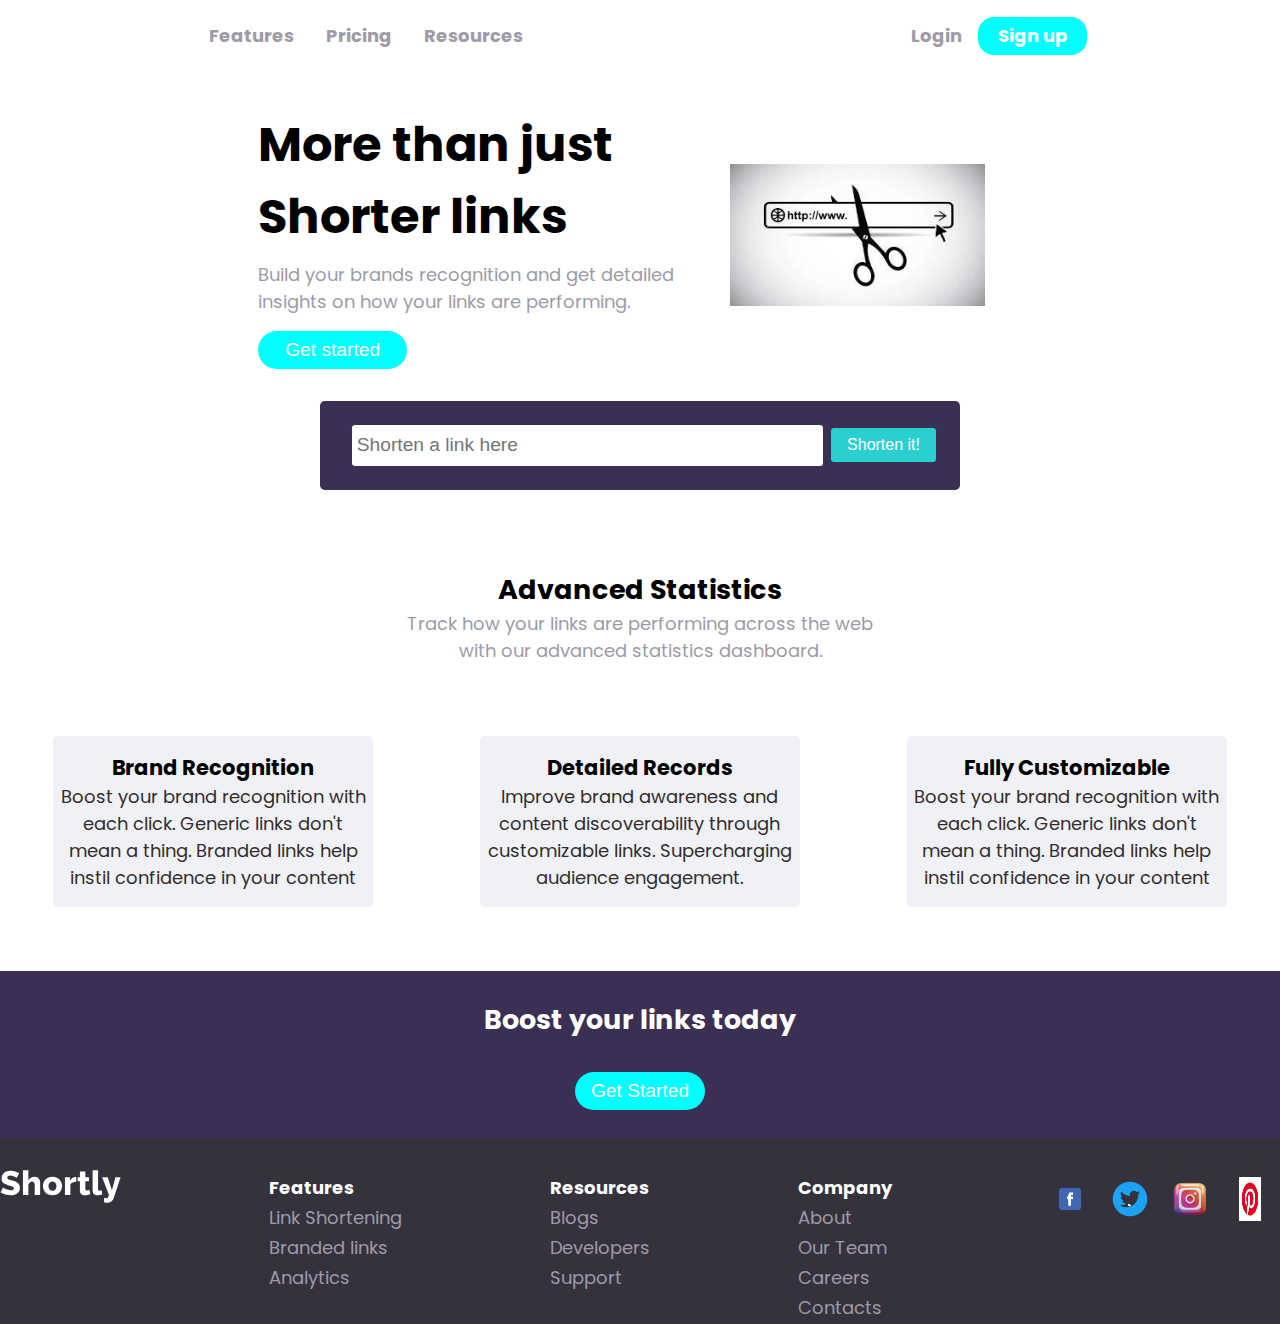
<file: url shortener/index.html>
<!DOCTYPE html>
<html lang="en">
  <head>
    <meta charset="UTF-8"/>
    <meta name="viewport" content="width=device-width, initial-scale=1.0"/>
    <!-- Primary Meta Tags -->
<title>Link shortener</title>
<meta name="title" content="Link shortening">
<meta name="description" content="just a click to shorten your URL">

<!-- Open Graph / Facebook -->
<meta property="og:type" content="website">
<meta property="og:url" content="https://link-shorten.netlify.app/">
<meta property="og:title" content="Link shortening">
<meta property="og:description" content="just a click to shorten your URL">

<!-- Twitter -->
<meta property="twitter:card" content="summary_large_image">
<meta property="twitter:url" content="https://link-shorten.netlify.app/">
<meta property="twitter:title" content="Link shortening">

    <link
      rel="icon"
      type="image/png"
      sizes="32x32"
      href="./images/logo.png"
    />

    <link rel="stylesheet" href="style.css" />

    <title>URL Shortner</title>
  </head>
  <body>
    <header>
      <div class="left">
         <ul class="nav-menu">
           <li class="nav-item"><a class="nav-link" href="#">Features</a></li>
           <li class="nav-item"><a class="nav-link" href="#">Pricing</a></li>
           <li class="nav-item"><a class="nav-link" href="#">Resources</a></li>
           <li class="nav-item"><a class="nav-link sm" href="#">Login</a></li>
           <li class="nav-item"><a href="#" class="nav-link sm active">Sign up</a></li>
         </ul>
      </div>
      <div class="right">
        <ul class="nav-menu">
          <li class="nav-item"><a class="nav-link" href="#">Login</a></li>
          <li class="nav-item"><a href="#" class="nav-link active">Sign up</a></li>
        </ul>
      </div>
      <div class="hamburger">
        <span class="bar"></span>
        <span class="bar"></span>
        <span class="bar"></span>
      </div>
    </header>
    <main>
      <section>
        <div class="content">
          <h1>More than just Shorter links</h1>
          <p>Build your brands recognition and get detailed
             insights on how your links are performing.</p>
         <button class="btn">Get started</button>
        </div>
        <div class="image">
          <img src="./images/body.jpg" alt="image">
        </div>
      </section>
      <section class="link-input">
        <form class="input-container">
          <input type="text" placeholder="Shorten a link here" required/>
          <button type="submit" class="input-btn">Shorten it!</button>
        </form>
      </section>
      <div class="result">
        
      </div>
      <section class="services">
        <div class="service-content">
          <h2>Advanced Statistics</h2>
          <p>Track how your links are performing across the web with our advanced statistics dashboard.</p>
        </div>
        <div class="cards">
          <div class=" card card1">
            <h3>Brand Recognition</h3>
            <p>Boost your brand recognition with each click.
              Generic links don't mean a thing. Branded links help instil confidence in your content
            </p>
          </div>
          <div class=" card card2">
            <h3>Detailed Records</h3>
            <p>Improve brand awareness and content discoverability
               through customizable links. Supercharging audience engagement.
            </p>
          </div>
          <div class=" card card3">
            <h3>Fully Customizable</h3>
            <p>Boost your brand recognition with each click.
              Generic links don't mean a thing. Branded links help instil confidence in your content
            </p>
          </div>
        </div>
      </section>
      <section class="boost">
        <h2>Boost your links today</h2>
        <button class="btn">Get Started</button>
      </section>
    </main>
    <footer>
  <svg class="logo" xmlns="http://www.w3.org/2000/svg" width="121" height="33"><path fill="#fff" d="M16.715 7.932c-.068-.09-.306-.26-.714-.51s-.918-.51-1.53-.782-1.281-.51-2.006-.714a8.005 8.005 0 00-2.176-.306c-1.995 0-2.992.669-2.992 2.006 0 .408.107.748.323 1.02.215.272.532.516.952.731.419.215.946.414 1.58.595l1.406.393.805.219c1.156.317 2.198.663 3.128 1.037.929.374 1.717.839 2.363 1.394a5.647 5.647 0 011.496 2.023c.35.793.527 1.745.527 2.856 0 1.36-.255 2.51-.765 3.451-.51.94-1.185 1.7-2.023 2.278-.84.578-1.802.997-2.89 1.258-1.088.26-2.21.391-3.366.391a19.68 19.68 0 01-5.44-.799c-.884-.26-1.74-.572-2.567-.935A14.358 14.358 0 01.53 22.28l2.448-4.862c.09.113.385.329.884.646.498.317 1.116.635 1.853.952.736.317 1.558.6 2.465.85.906.25 1.824.374 2.754.374 1.972 0 2.958-.6 2.958-1.802 0-.453-.148-.827-.442-1.122-.295-.295-.703-.561-1.224-.799a12.455 12.455 0 00-1.504-.56l-1.702-.495-.976-.288c-1.111-.34-2.074-.708-2.89-1.105-.816-.397-1.49-.856-2.023-1.377a5.003 5.003 0 01-1.19-1.802c-.261-.68-.391-1.473-.391-2.38 0-1.27.238-2.391.714-3.366a7.266 7.266 0 011.938-2.465 8.435 8.435 0 012.839-1.513c1.076-.34 2.215-.51 3.417-.51.838 0 1.666.08 2.482.238.816.159 1.598.363 2.346.612.748.25 1.445.533 2.09.85.647.317 1.242.635 1.786.952l-2.448 4.624zM40.139 25h-5.44V14.97c0-1.156-.227-2.006-.68-2.55-.454-.544-1.077-.816-1.87-.816-.318 0-.663.074-1.037.221a4.173 4.173 0 00-1.088.646 5.827 5.827 0 00-.97 1.003 4.4 4.4 0 00-.68 1.292V25h-5.44V.18h5.44v9.962a6.786 6.786 0 012.602-2.465c1.076-.578 2.26-.867 3.553-.867 1.201 0 2.17.21 2.907.629.736.42 1.303.952 1.7 1.598.396.646.663 1.371.799 2.176.136.805.204 1.592.204 2.363V25zm12.34.34c-1.519 0-2.873-.25-4.063-.748-1.19-.499-2.193-1.173-3.01-2.023a8.54 8.54 0 01-1.852-2.958 9.97 9.97 0 01-.63-3.519c0-1.224.21-2.397.63-3.519a8.54 8.54 0 011.853-2.958c.816-.85 1.819-1.53 3.009-2.04s2.544-.765 4.063-.765c1.519 0 2.867.255 4.046.765 1.179.51 2.176 1.19 2.992 2.04a8.754 8.754 0 011.87 2.958 9.736 9.736 0 01.646 3.519 9.97 9.97 0 01-.63 3.519 8.54 8.54 0 01-1.852 2.958c-.816.85-1.82 1.524-3.01 2.023-1.19.499-2.543.748-4.062.748zM48.5 16.092c0 1.405.374 2.533 1.122 3.383.748.85 1.7 1.275 2.856 1.275a3.59 3.59 0 001.564-.34c.476-.227.89-.544 1.24-.952a4.57 4.57 0 00.834-1.479 5.632 5.632 0 00.306-1.887c0-1.405-.374-2.533-1.122-3.383-.748-.85-1.689-1.275-2.822-1.275a3.702 3.702 0 00-2.84 1.292 4.57 4.57 0 00-.832 1.479 5.632 5.632 0 00-.306 1.887zm27.776-4.284c-1.315.023-2.505.238-3.57.646-1.065.408-1.836 1.02-2.312 1.836V25h-5.44V7.15h4.998v3.604c.612-1.201 1.4-2.142 2.363-2.822.963-.68 1.989-1.031 3.077-1.054h.544c.113 0 .227.011.34.034v4.896zm14.074 12.24a21.71 21.71 0 01-2.567.884c-.963.272-1.932.408-2.907.408-.68 0-1.32-.085-1.92-.255a4.286 4.286 0 01-1.582-.816c-.453-.374-.81-.867-1.07-1.479-.262-.612-.392-1.349-.392-2.21v-9.316h-2.278V7.15h2.278V1.472h5.44V7.15h3.638v4.114h-3.638v7.446c0 .59.147 1.014.442 1.275.295.26.669.391 1.122.391.408 0 .827-.068 1.258-.204.43-.136.805-.283 1.122-.442l1.054 4.318zM92.627.18h5.44v18.462c0 1.36.578 2.04 1.734 2.04.272 0 .572-.04.901-.119.329-.08.63-.198.901-.357l.714 4.08c-.68.317-1.462.567-2.346.748-.884.181-1.711.272-2.482.272-1.564 0-2.765-.408-3.604-1.224-.839-.816-1.258-1.995-1.258-3.536V.18zm11.456 27.506c.454.159.879.272 1.275.34a6.4 6.4 0 001.071.102c.658 0 1.168-.227 1.53-.68.363-.453.692-1.27.986-2.448l-6.8-17.85h5.61l4.148 13.192 3.57-13.192h5.1l-6.8 20.74a7.106 7.106 0 01-2.55 3.587c-1.224.918-2.674 1.377-4.352 1.377a8.17 8.17 0 01-1.377-.119 7.516 7.516 0 01-1.41-.391v-4.658z"/></svg>
      <ul class="footer-links">
       <li>Features</li>
       <li>Link Shortening</li>
       <li>Branded links</li>
       <li>Analytics</li>
     </ul>
     <ul class="footer-links">
      <li>Resources</li>
      <li>Blogs</li>
      <li>Developers</li>
      <li>Support</li>
    </ul>
    <ul class="footer-links">
      <li>Company</li>
      <li>About</li>
      <li>Our Team</li>
      <li>Careers</li>
      <li>Contacts</li>
    </ul>
      <div class="footer-social">
        <img src="./images/facebook.png" alt="facebook" class="social-links"/>
        <img src="./images/twitter.png" alt="twitter" class="social-links"/>
        <img src="./images/instagram.png" alt="instagram" class="social-links"/>
        <img src="./images/pintrest.png" alt="pinterest" class="social-links"/>
      </div>
    </footer>
    <script src="./app.js"></script>
  </body>
</html>
</file>
<file: url shortener/style.css>
@import url("https://fonts.googleapis.com/css2?family=Poppins:wght@200;700&display=swap");
* {
  margin: 0;
  padding: 0;
  box-sizing: border-box;
}

:root {
  --cyan: hsl(180, 66%, 49%);
  --dark-violet: hsl(257, 27%, 26%);
  --red: hsl(0, 87%, 67%);
  --gray: hsl(0, 0%, 75%);
  --grayish-violet: hsl(257, 7%, 63%);
  --very-dark-blue: hsl(255, 11%, 22%);
  --very-dark-violet: hsl(260, 8%, 14%);
}
body {
  font-size: 18px;
  font-family: "poppins", "san-serif";
  /* max-width: 58em; */
  margin-inline: auto;
}

header {
  display: flex;
  align-items: center;
  justify-content: space-around;
  margin: 1.2rem;
  margin-bottom: 3rem;
}
.hamburger {
  display: none;
}
.bar {
  display: block;
  width: 1.5rem;
  height: 0.2rem;
  margin: 0.3rem auto;
  transition: all 0.3s ease-in-out;
  background-color: #000;
}
.left {
  display: flex;
}
.left ul {
  display: flex;
  align-items: center;
  justify-content: center;
  list-style: none;
}
.left ul a {
  text-decoration: none;
  padding: 0.2rem 1rem;
  color: var(--grayish-violet);
  cursor: pointer;
}
.sm {
  display: none;
}
.right {
  margin-left: 0.5rem;
}
.right ul {
  display: flex;
  align-items: center;
  list-style: none;
}
.right ul a {
  text-decoration: none;
  padding: 0.2rem 1rem;
  color: var(--grayish-violet);
  cursor: pointer;
}
.right ul .active {
  background: cyan;
  padding: 0.4rem 1.2rem;
  border-radius: 1rem;
  color: #fff;
}
section {
  width: 100%;
  display: flex;
  align-items: center;
  justify-content: center;
}
.content {
  max-width: 30rem;
}
.content h1 {
  font-size: 3rem;
  margin: 0.5rem;
}
.content p {
  color: var(--grayish-violet);
  margin: 0.5rem;
}
.content .btn {
  background: cyan;
  padding: 0.5rem 1.7rem;
  margin: 0.5rem;
  cursor: pointer;
  outline: none;
  border: none;
  color: #fff;
  font-size: 1.2rem;
  border-radius: 1.2rem;
}
.image img {
  width: 85%;
}

input {
  padding: 0.6rem 0.3rem;
  border-radius: 0.2rem;
  font-size: 1.2rem;
  outline: none;
  border: none;
  margin: 0.5rem;
  flex: 1;
}
.input-container {
  margin-top: 1.5rem;
  display: flex;
  align-items: center;
  justify-content: center;
  background: var(--dark-violet);
  padding: 1rem 1.5rem;
  position: relative;
  width: min(100%, 40rem);
  border-radius: 0.3rem;
  overflow: hidden;
}
.input-btn {
  padding: 0.5rem 1rem;
  border-radius: 0.2rem;
  color: #fff;
  font-size: 1rem;
  text-align: center;
  background: var(--cyan);
  cursor: pointer;
  outline: none;
  border: none;
}

.services {
  margin-top: 5rem;
  text-align: center;
  display: flex;
  flex-direction: column;
}
.service-content {
  max-width: 30rem;
}
.service-content p {
  color: var(--grayish-violet);
}
.cards {
  margin-top: 2.5rem;
  display: flex;
  align-items: center;
  justify-content: space-around;
  width: 100%;
}
.card p {
  color: rgb(52, 44, 44);
}
.card {
  margin: 2rem;
  max-width: 20rem;
}
.card1 {
  background: #eff1f7;
  padding: 1rem 0.2rem;
  border-radius: 0.3rem;
}
.card2 {
  background: #eff1f7;
  padding: 1rem 0.2rem;
  border-radius: 0.3rem;
}
.card3 {
  background: #eff1f7;
  padding: 1rem 0.2rem;
  border-radius: 0.3rem;
}
.boost {
  margin-top: 2rem;
  text-align: center;
  display: flex;
  flex-direction: column;
  background: var(--dark-violet);
  padding: 1.8rem;
  position: relative;
  gap: 2rem;
  color: #fff;
}

.boost .btn {
  background: cyan;
  padding: 0.5rem 1rem;
  cursor: pointer;
  outline: none;
  border: none;
  color: #fff;
  font-size: 1.2rem;
  border-radius: 1.5rem;
}
footer {
  display: flex;
  align-items: flex-start;
  justify-content: space-between;
  background: var(--very-dark-blue);
}

.footer-links {
  margin-top: 2rem;
}
ul li {
  color: var(--grayish-violet);
  margin: 0.2rem 0;
  list-style: none;
}
ul :nth-child(1) {
  color: #fff;
  font-weight: bold;
}
.footer-social {
  display: flex;
  justify-content: space-between;
}
.social-links {
    width: 60px;
  padding: 0.4rem 0.5rem;
  margin-top: 2rem;
}
.logo {
  margin-top: 2rem;
}

.result .item {
  display: flex;
  justify-content: space-between;
  align-items: center;
  flex-direction: column;
  background-color: #fff;
  margin-inline: auto;
}
.newUrl-btn {
  padding: 0.5rem 1rem;
  border-radius: 0.2rem;
  color: #fff;
  font-size: 1rem;
  text-align: center;
  background: var(--cyan);
  cursor: pointer;
  outline: none;
  border: none;
}
/* Mobile View */
@media (max-width: 768px) {
  .hamburger {
    display: block;
  }
  .hamburger.active .bar:nth-child(1) {
    transform: translateY(8px) rotate(45deg);
  }
  .hamburger.active .bar:nth-child(2) {
    opacity: 0;
  }
  .hamburger.active .bar:nth-child(3) {
    transform: translateY(-8px) rotate(-45deg);
  }
  .nav-menu {
    position: fixed;
    width: 100%;
    left: 100%;
    top: 70px;
    flex-direction: column;
    text-align: center;
    background: var(--dark-violet);
    transition: 0.3s ease;
  }
  .nav-menu.active {
    left: 0;
  }
  .nav-item {
    margin: 1rem 0;
  }
  .sm {
    display: block;
  }
  .left ul .active {
    background: cyan;
    padding: 0.4rem 1.2rem;
    border-radius: 1rem;
    color: #fff;
  }
  header {
    display: flex;
    justify-content: space-between;
    position: fixed;
    z-index: 1;
    width: 90%;
  }
  .content {
    margin-top: 5rem;
  }
  section {
    display: flex;
    flex-direction: column;
    align-items: center;
    justify-content: center;
  }
  .image img {
    width: 100%;
  }
  .content h1 {
    font-size: 3rem;
    font-weight: bold;
  }
  .input-container {
    display: flex;
    flex-direction: column;
    align-items: center;
    justify-content: center;
    background: var(--dark-violet);
    width: 90%;
  }
  input {
    font-size: 1rem;
    padding: 0.9rem 1.2rem;
    width: 90%;
  }
  .input-btn {
    font-size: 1rem;
    padding: 0.9rem 1.2rem;
    width: 90%;
  }
  .cards {
    display: flex;
    flex-direction: column;
  }
  .card {
    margin: 0.5rem;
  }
  .boost {
    background: var(--dark-violet);
  }
  footer {
    display: flex;
    flex-direction: column;
    justify-content: center;
    align-items: center;
  }
}
</file>
